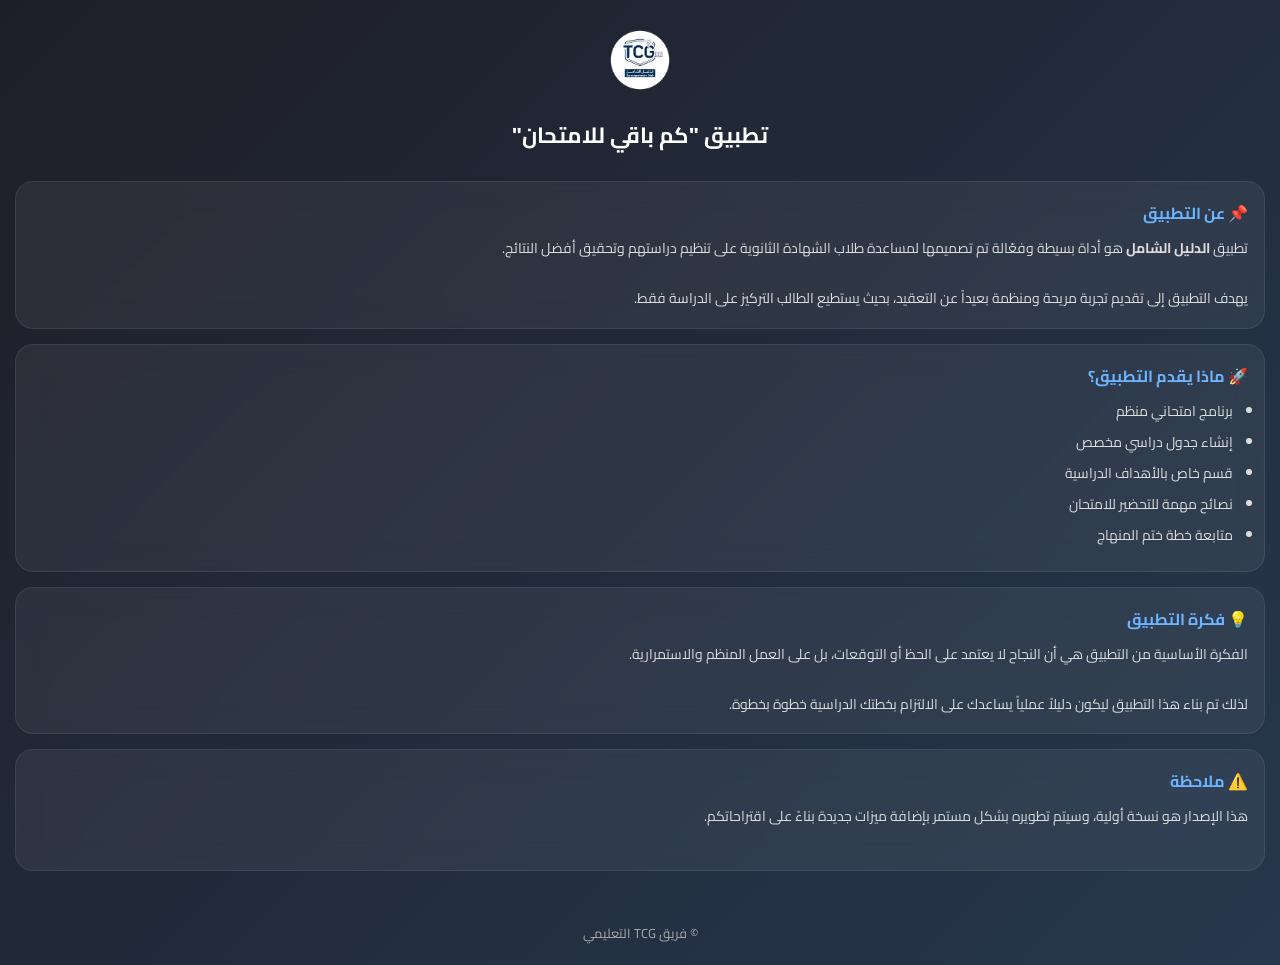
<file: about.html>
<!DOCTYPE html>
<html lang="ar" dir="rtl">
<head>
<meta charset="UTF-8">
<meta name="viewport" content="width=device-width, initial-scale=1.0">
<title>حول التطبيق</title>
<link href="https://fonts.googleapis.com/css2?family=Cairo:wght@300;500;700;900&display=swap" rel="stylesheet">

<style>

* {
    margin: 0;
    padding: 0;
    box-sizing: border-box;
    font-family: "Cairo", sans-serif;
}

/* الخلفية */
body {
    margin: 0;
    font-family: 'Segoe UI', sans-serif;
    background: linear-gradient(135deg, #1E1E28, #26384E);
    color: white;
}

/* الهيدر */
.header {
    text-align: center;
    padding: 25px 15px 10px;
}

.header img {
    width: 70px;
    margin-bottom: 10px;
}

.header h1 {
    margin: 0;
    font-size: 22px;
}

.header p {
    margin: 5px 0 0;
    color: #aaa;
    font-size: 14px;
}

/* الحاوية */
.container {
    padding: 15px;
}

/* الكارد */
.card {
    background: rgba(255,255,255,0.06);
    backdrop-filter: blur(14px);
    border-radius: 18px;
    padding: 16px;
    margin-bottom: 15px;

    border: 1px solid rgba(255,255,255,0.08);
    transition: 0.3s;
}

.card:hover {
    transform: translateY(-4px);
}

/* العناوين */
.title {
    color: #6db4ff;
    margin-bottom: 8px;
    font-weight: bold;
}

/* النص */
.text {
    color: #ddd;
    line-height: 1.8;
    font-size: 14px;
}

/* قائمة */
.list {
    padding-right: 15px;
}

.list li {
    margin-bottom: 6px;
}

/* الفوتر */
.footer {
    text-align: center;
    padding: 20px;
    color: #aaa;
    font-size: 13px;
}

/* دخول */
body {
    animation: fade 0.8s ease;
}

@keyframes fade {
    from {opacity:0; transform: translateY(20px);}
    to {opacity:1;}
}

</style>

</head>

<body>

<!-- HEADER -->
<div class="header">
    <img src="/assets/images/logo.png" alt="logo">
    <h1>تطبيق "كم باقي للامتحان"</h1>
    
</div>

<div class="container">

<!-- عن التطبيق -->
<div class="card">
<div class="title">📌 عن التطبيق</div>
<div class="text">
تطبيق <b> الدليل الشامل </b> هو أداة بسيطة وفعّالة تم تصميمها لمساعدة طلاب الشهادة الثانوية على تنظيم دراستهم وتحقيق أفضل النتائج.
<br><br>
يهدف التطبيق إلى تقديم تجربة مريحة ومنظمة بعيداً عن التعقيد، بحيث يستطيع الطالب التركيز على الدراسة فقط.
</div>
</div>

<!-- ماذا يقدم -->
<div class="card">
<div class="title">🚀 ماذا يقدم التطبيق؟</div>
<ul class="text list">
<li>برنامج امتحاني منظم</li>
<li>إنشاء جدول دراسي مخصص</li>
<li>قسم خاص بالأهداف الدراسية</li>
<li>نصائح مهمة للتحضير للامتحان</li>
<li>متابعة خطة ختم المنهاج</li>
</ul>
</div>

<!-- فلسفة التطبيق -->
<div class="card">
<div class="title">💡 فكرة التطبيق</div>
<div class="text">
الفكرة الأساسية من التطبيق هي أن النجاح لا يعتمد على الحظ أو التوقعات، بل على العمل المنظم والاستمرارية.
<br><br>
لذلك تم بناء هذا التطبيق ليكون دليلاً عملياً يساعدك على الالتزام بخطتك الدراسية خطوة بخطوة.
</div>
</div>

<!-- ملاحظة -->
<div class="card">
<div class="title">⚠️ ملاحظة</div>
<div class="text">
هذا الإصدار هو نسخة أولية، وسيتم تطويره بشكل مستمر بإضافة ميزات جديدة بناءً على اقتراحاتكم.
<br><br>

</div>
</div>

</div>

<div class="footer">
© فريق TCG التعليمي
</div>

</body>
</html>
</file>
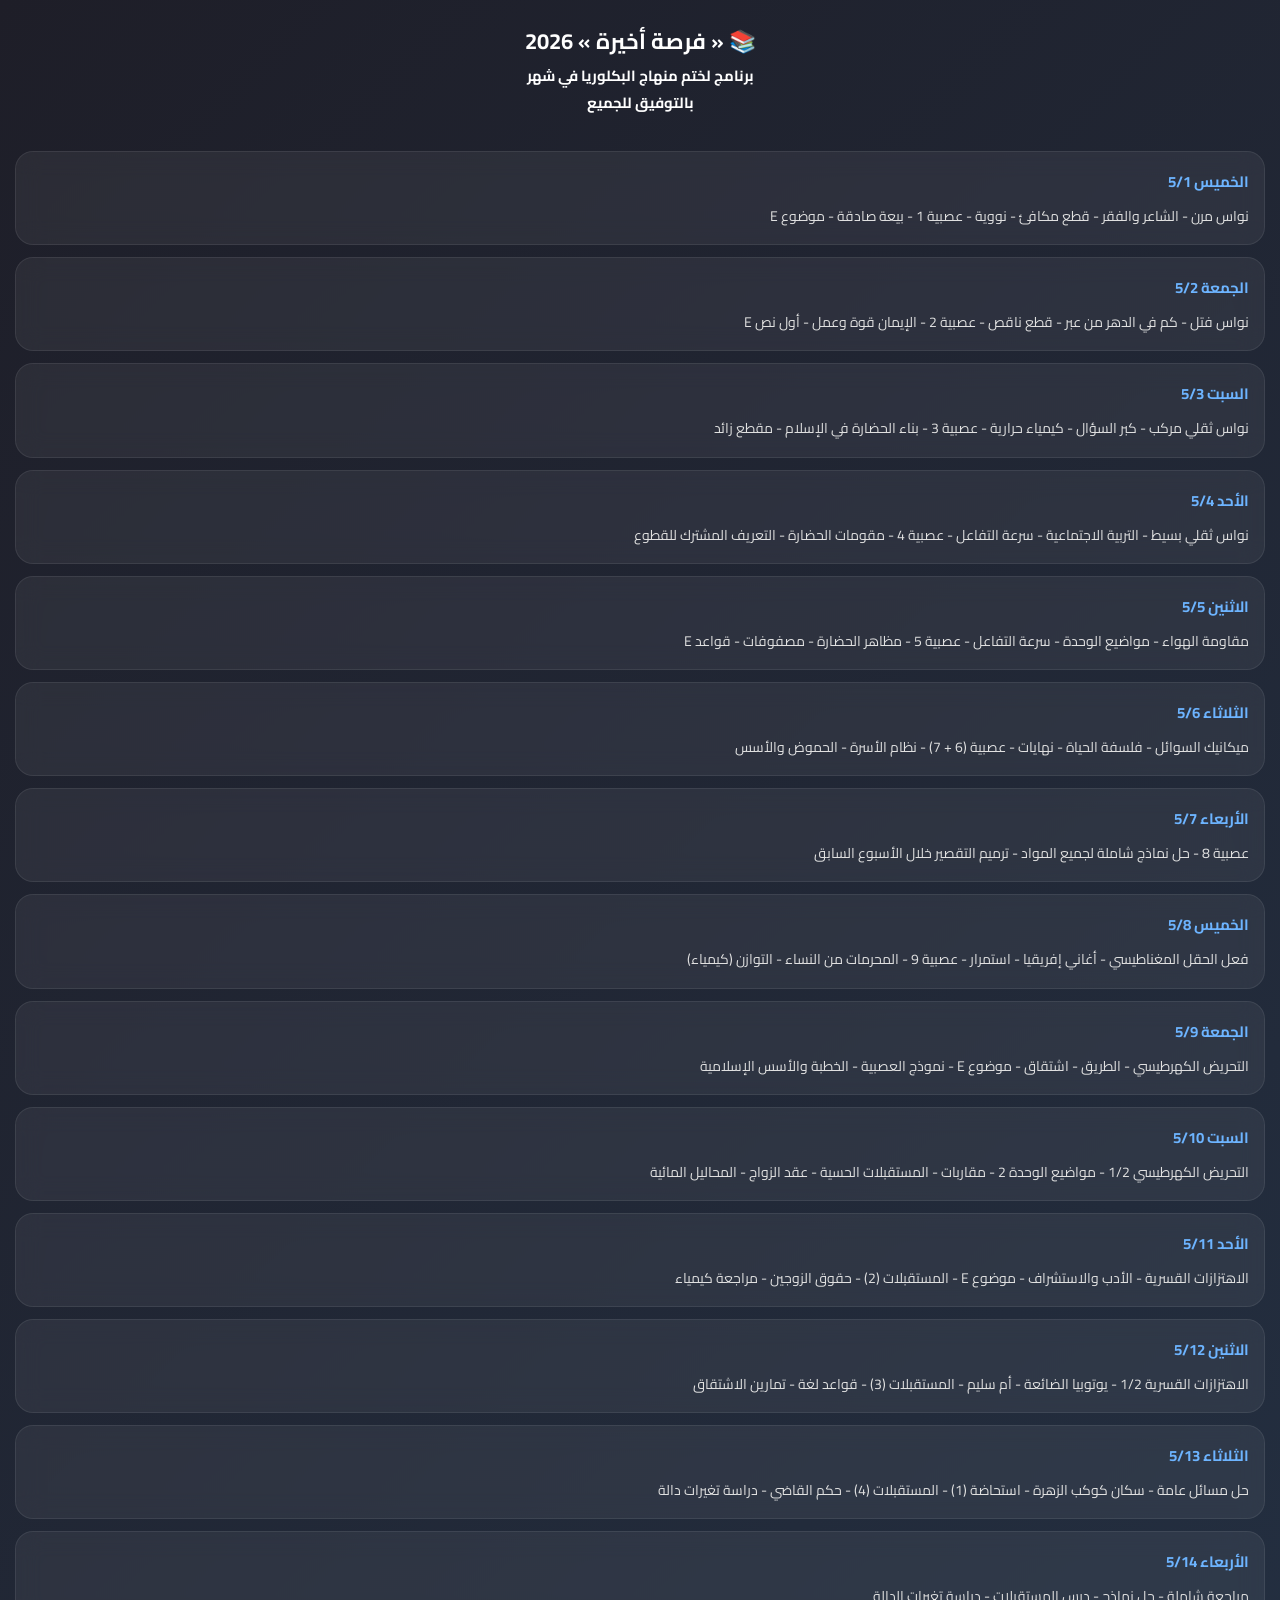
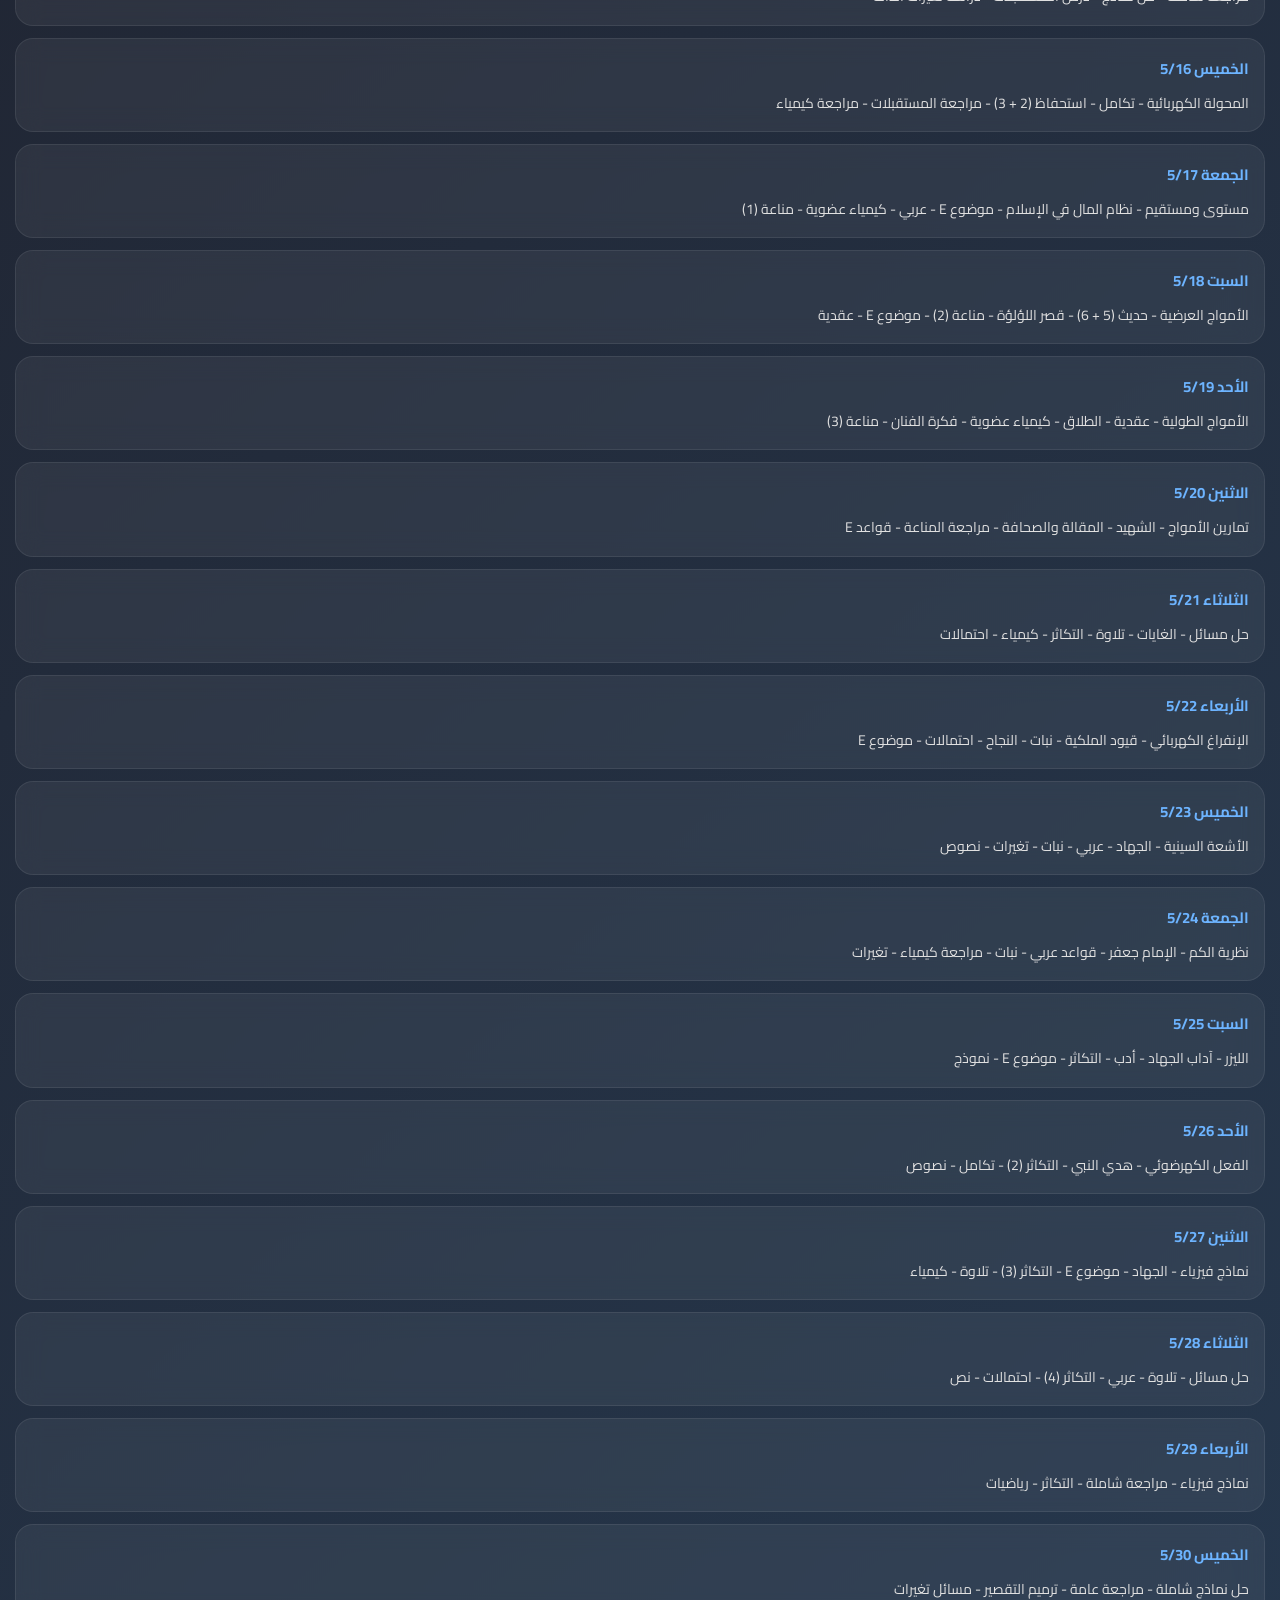
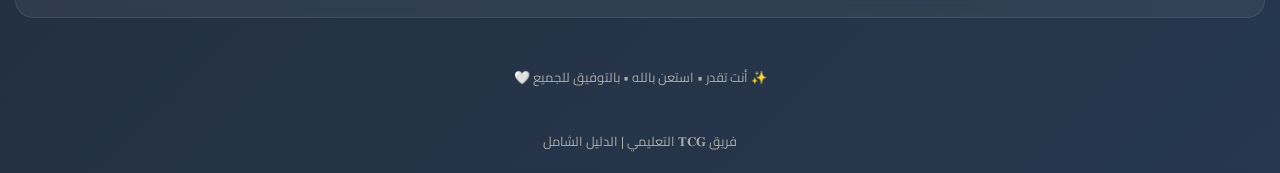
<file: completion.html>
<!DOCTYPE html>
<html lang="ar" dir="rtl">
<head>
<meta charset="UTF-8">
<meta name="viewport" content="width=device-width, initial-scale=1.0">
<title>خطة ختم المنهاج</title>
<link href="https://fonts.googleapis.com/css2?family=Cairo:wght@300;500;700;900&display=swap" rel="stylesheet">

<style>

* {
    margin: 0;
    padding: 0;
    box-sizing: border-box;
    font-family: "Cairo", sans-serif;
}

/* الخلفية */
body {
    margin: 0;
    font-family: 'Segoe UI', sans-serif;
    background: linear-gradient(135deg, #1E1E28, #26384E);
    color: white;
}

/* العنوان */
.header {
    text-align: center;
    padding: 20px;
    font-size: 22px;
    font-weight: bold;
}

/* الحاوية */
.container {
    padding: 15px;
}

/* الكارد */
.card {
    background: rgba(255,255,255,0.06);
    backdrop-filter: blur(12px);
    border-radius: 18px;
    padding: 15px;
    margin-bottom: 12px;
    border: 1px solid rgba(255,255,255,0.08);
    transition: 0.3s;
}

.card:hover {
    transform: translateY(-4px);
}

/* التاريخ */
.date {
    color: #6db4ff;
    font-weight: bold;
    margin-bottom: 8px;
    font-size: 15px;
}

/* المحتوى */
.content {
    color: #e0e0e0;
    line-height: 1.8;
    font-size: 14px;
}

/* الفوتر */
.footer {
    text-align: center;
    padding: 20px;
    color: #aaa;
    font-size: 13px;
}

</style>

</head>

<body>

<div class="header">
📚 « فرصة أخيرة » 2026
<h6>برنامج لختم منهاج البكلوريا في شهر</h6>
<h6>بالتوفيق للجميع</h6>
</div>

<div class="container">

<div class="card">
<div class="date">الخميس 5/1</div>
<div class="content">نواس مرن - الشاعر والفقر - قطع مكافئ - نووية - عصبية 1 - بيعة صادقة - موضوع E</div>
</div>

<div class="card">
<div class="date">الجمعة 5/2</div>
<div class="content">نواس فتل - كم في الدهر من عبر - قطع ناقص - عصبية 2 - الإيمان قوة وعمل - أول نص E</div>
</div>

<div class="card">
<div class="date">السبت 5/3</div>
<div class="content">نواس ثقلي مركب - كبر السؤال - كيمياء حرارية - عصبية 3 - بناء الحضارة في الإسلام - مقطع زائد</div>
</div>

<div class="card">
<div class="date">الأحد 5/4</div>
<div class="content">نواس ثقلي بسيط - التربية الاجتماعية - سرعة التفاعل - عصبية 4 - مقومات الحضارة - التعريف المشترك للقطوع</div>
</div>

<div class="card">
<div class="date">الاثنين 5/5</div>
<div class="content">مقاومة الهواء - مواضيع الوحدة - سرعة التفاعل - عصبية 5 - مظاهر الحضارة - مصفوفات - قواعد E</div>
</div>

<div class="card">
<div class="date">الثلاثاء 5/6</div>
<div class="content">ميكانيك السوائل - فلسفة الحياة - نهايات - عصبية (6 + 7) - نظام الأسرة - الحموض والأسس</div>
</div>

<div class="card">
<div class="date">الأربعاء 5/7</div>
<div class="content">عصبية 8 - حل نماذج شاملة لجميع المواد - ترميم التقصير خلال الأسبوع السابق</div>
</div>

<div class="card">
<div class="date">الخميس 5/8</div>
<div class="content">فعل الحقل المغناطيسي - أغاني إفريقيا - استمرار - عصبية 9 - المحرمات من النساء - التوازن (كيمياء)</div>
</div>

<div class="card">
<div class="date">الجمعة 5/9</div>
<div class="content">التحريض الكهرطيسي - الطريق - اشتقاق - موضوع E - نموذج العصبية - الخطبة والأسس الإسلامية</div>
</div>

<div class="card">
<div class="date">السبت 5/10</div>
<div class="content">التحريض الكهرطيسي 1/2 - مواضيع الوحدة 2 - مقاربات - المستقبلات الحسية - عقد الزواج - المحاليل المائية</div>
</div>

<div class="card">
<div class="date">الأحد 5/11</div>
<div class="content">الاهتزازات القسرية - الأدب والاستشراف - موضوع E - المستقبلات (2) - حقوق الزوجين - مراجعة كيمياء</div>
</div>

<div class="card">
<div class="date">الاثنين 5/12</div>
<div class="content">الاهتزازات القسرية 1/2 - يوتوبيا الضائعة - أم سليم - المستقبلات (3) - قواعد لغة - تمارين الاشتقاق</div>
</div>

<div class="card">
<div class="date">الثلاثاء 5/13</div>
<div class="content">حل مسائل عامة - سكان كوكب الزهرة - استحاضة (1) - المستقبلات (4) - حكم القاضي - دراسة تغيرات دالة</div>
</div>

<div class="card">
<div class="date">الأربعاء 5/14</div>
<div class="content">مراجعة شاملة - حل نماذج - درس المستقبلات - دراسة تغيرات الدالة</div>
</div>

<div class="card">
<div class="date">الخميس 5/16</div>
<div class="content">المحولة الكهربائية - تكامل - استحفاظ (2 + 3) - مراجعة المستقبلات - مراجعة كيمياء</div>
</div>

<div class="card">
<div class="date">الجمعة 5/17</div>
<div class="content">مستوى ومستقيم - نظام المال في الإسلام - موضوع E - عربي - كيمياء عضوية - مناعة (1)</div>
</div>

<div class="card">
<div class="date">السبت 5/18</div>
<div class="content">الأمواج العرضية - حديث (5 + 6) - قصر اللؤلؤة - مناعة (2) - موضوع E - عقدية</div>
</div>

<div class="card">
<div class="date">الأحد 5/19</div>
<div class="content">الأمواج الطولية - عقدية - الطلاق - كيمياء عضوية - فكرة الفنان - مناعة (3)</div>
</div>

<div class="card">
<div class="date">الاثنين 5/20</div>
<div class="content">تمارين الأمواج - الشهيد - المقالة والصحافة - مراجعة المناعة - قواعد E</div>
</div>

<div class="card">
<div class="date">الثلاثاء 5/21</div>
<div class="content">حل مسائل - الغايات - تلاوة - التكاثر - كيمياء - احتمالات</div>
</div>

<div class="card">
<div class="date">الأربعاء 5/22</div>
<div class="content">الإنفراغ الكهربائي - قيود الملكية - نبات - النجاح - احتمالات - موضوع E</div>
</div>

<div class="card">
<div class="date">الخميس 5/23</div>
<div class="content">الأشعة السينية - الجهاد - عربي - نبات - تغيرات - نصوص</div>
</div>

<div class="card">
<div class="date">الجمعة 5/24</div>
<div class="content">نظرية الكم - الإمام جعفر - قواعد عربي - نبات - مراجعة كيمياء - تغيرات</div>
</div>

<div class="card">
<div class="date">السبت 5/25</div>
<div class="content">الليزر - آداب الجهاد - أدب - التكاثر - موضوع E - نموذج</div>
</div>

<div class="card">
<div class="date">الأحد 5/26</div>
<div class="content">الفعل الكهرضوئي - هدي النبي - التكاثر (2) - تكامل - نصوص</div>
</div>

<div class="card">
<div class="date">الاثنين 5/27</div>
<div class="content">نماذج فيزياء - الجهاد - موضوع E - التكاثر (3) - تلاوة - كيمياء</div>
</div>

<div class="card">
<div class="date">الثلاثاء 5/28</div>
<div class="content">حل مسائل - تلاوة - عربي - التكاثر (4) - احتمالات - نص</div>
</div>

<div class="card">
<div class="date">الأربعاء 5/29</div>
<div class="content">نماذج فيزياء - مراجعة شاملة - التكاثر - رياضيات</div>
</div>

<div class="card">
<div class="date">الخميس 5/30</div>
<div class="content">حل نماذج شاملة - مراجعة عامة - ترميم التقصير - مسائل تغيرات</div>
</div>

</div>

<div class="footer">
✨ أنت تقدر • استعن بالله • بالتوفيق للجميع 🤍
</div>
<div class="footer">
فريق 𝐓𝐂𝐆 التعليمي | الدليل الشامل
</div>

</body>
</html>
</file>
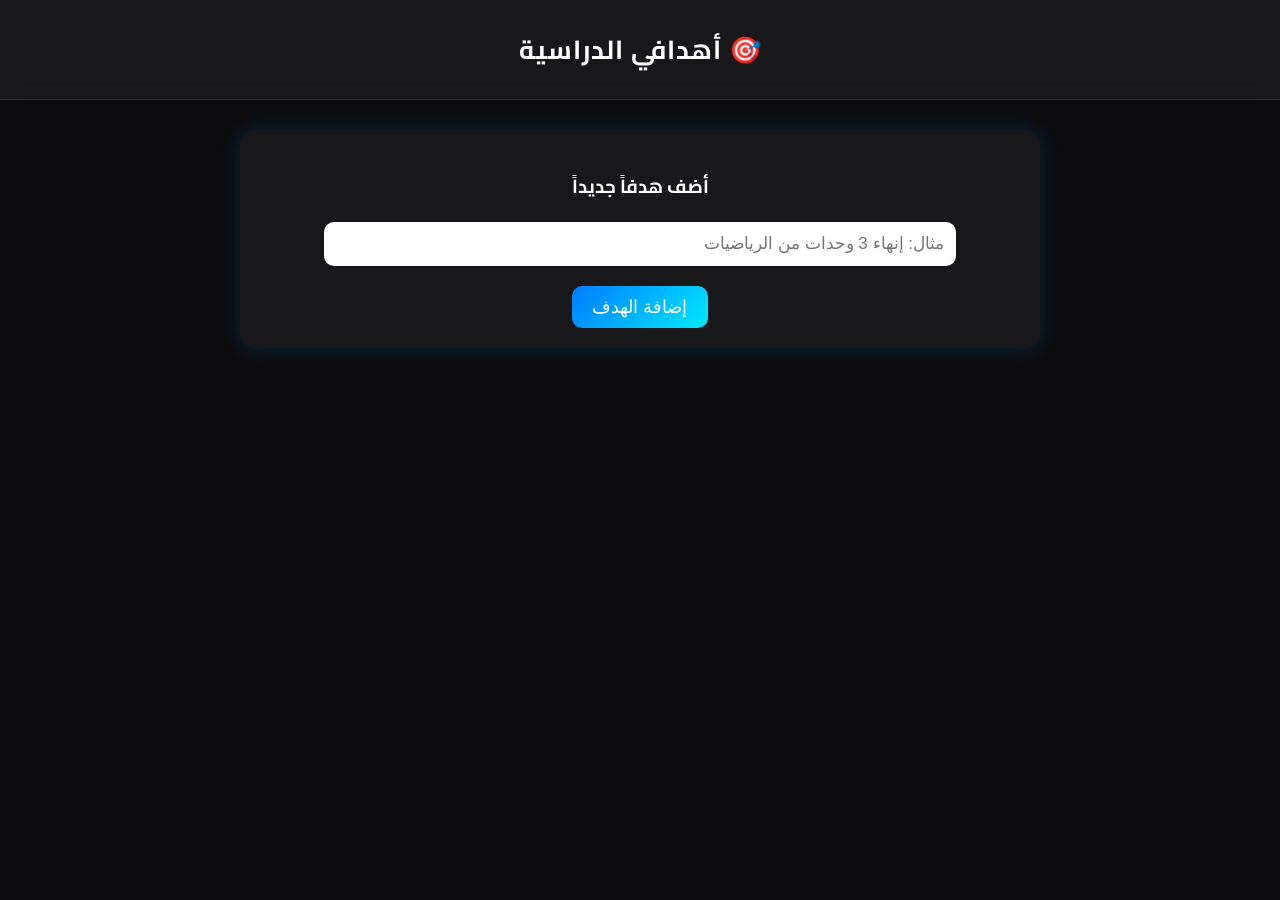
<file: goals.html>
<!DOCTYPE html>
<html lang="ar" dir="rtl">
<head>
<meta charset="UTF-8">
<title>أهدافي الدراسية</title>
   <link href="https://fonts.googleapis.com/css2?family=Cairo:wght@300;500;700;900&display=swap" rel="stylesheet">

<style>
    body {
        margin: 0;
        padding: 0;
        font-family: "Cairo", sans-serif;
        background: #0c0c0f;
        color: #fff;
    }

    header {
        text-align: center;
        padding: 25px 0;
        background: rgba(255,255,255,0.05);
        backdrop-filter: blur(10px);
        font-size: 26px;
        font-weight: bold;
        letter-spacing: 1px;
        border-bottom: 1px solid rgba(255,255,255,0.1);
    }

    .container {
        width: 90%;
        max-width: 800px;
        margin: 30px auto;
    }

    .add-goal-box {
        background: rgba(255,255,255,0.05);
        padding: 20px;
        border-radius: 15px;
        box-shadow: 0 0 20px rgba(0,150,255,0.2);
        margin-bottom: 25px;
        text-align: center;
    }

    .add-goal-box input {
        width: 80%;
        padding: 12px;
        border-radius: 10px;
        border: none;
        font-size: 17px;
        margin-bottom: 10px;
    }

    .btn {
        background: linear-gradient(135deg,#007bff,#00eaff);
        border: none;
        padding: 10px 20px;
        font-size: 18px;
        color: #fff;
        border-radius: 10px;
        cursor: pointer;
        transition: 0.3s;
        margin-top: 10px;
    }
    .btn:hover {
        transform: scale(1.05);
        box-shadow: 0 0 15px #00eaff;
    }

    .goal-card {
        background: rgba(255,255,255,0.06);
        border-radius: 15px;
        padding: 20px;
        margin-bottom: 20px;
        position: relative;
        overflow: hidden;
        border: 1px solid rgba(255,255,255,0.1);
    }

    .goal-title {
        font-size: 20px;
        margin-bottom: 10px;
    }

    .progress-container {
        background: rgba(255,255,255,0.15);
        height: 12px;
        border-radius: 10px;
        overflow: hidden;
        margin-bottom: 12px;
    }

    .progress-bar {
        height: 100%;
        width: 0%;
        background: linear-gradient(135deg,#00eaff,#007bff);
        transition: width 0.6s ease;
    }

    .percent {
        font-size: 16px;
        margin-bottom: 8px;
    }

    .update-input {
        width: 80px;
        padding: 5px;
        border-radius: 8px;
        border: none;
        text-align: center;
        margin-left: 5px;
    }

    .delete-btn {
        background: #dd3333;
        padding: 5px 10px;
        border-radius: 8px;
        border: none;
        color: #fff;
        cursor: pointer;
        margin-top: 8px;
        transition: 0.3s;
    }
    .delete-btn:hover {
        background: #ff0000;
        transform: scale(1.05);
    }
</style>

</head>
<body>

<header>🎯 أهدافي الدراسية</header>

<div class="container">

    <div class="add-goal-box">
        <h3>أضف هدفاً جديداً</h3>
        <input type="text" id="goalInput" placeholder="مثال: إنهاء 3 وحدات من الرياضيات">
        <br>
        <button class="btn" onclick="addGoal()">إضافة الهدف</button>
    </div>

    <div id="goalsList"></div>

</div>


<script>
// ---- تحميل من التخزين ----
let goals = JSON.parse(localStorage.getItem("goals") || "[]");
renderGoals();

// ---- إضافة هدف ----
function addGoal() {
    let text = document.getElementById("goalInput").value.trim();
    if(text === "") return;

    goals.push({ title: text, progress: 0 });
    localStorage.setItem("goals", JSON.stringify(goals));

    document.getElementById("goalInput").value = "";
    renderGoals();
}

// ---- عرض الأهداف ----
function renderGoals() {
    let list = document.getElementById("goalsList");
    list.innerHTML = "";

    goals.forEach((goal, index) => {

        list.innerHTML += `
            <div class="goal-card">
                <div class="goal-title">${goal.title}</div>
                <div class="percent">نسبة الإنجاز: ${goal.progress}%</div>

                <div class="progress-container">
                    <div class="progress-bar" style="width:${goal.progress}%"></div>
                </div>

                <input class="update-input" type="number" min="0" max="100"
                       onchange="updateProgress(${index}, this.value)" placeholder="%">

                <button class="delete-btn" onclick="deleteGoal(${index})">حذف</button>
            </div>
        `;
    });
}

// ---- تحديث تقدّم ----
function updateProgress(i, value) {
    if(value < 0 || value > 100) return;
    goals[i].progress = Number(value);
    localStorage.setItem("goals", JSON.stringify(goals));
    renderGoals();
}

// ---- حذف هدف ----
function deleteGoal(i) {
    goals.splice(i,1);
    localStorage.setItem("goals", JSON.stringify(goals));
    renderGoals();
}

</script>

    <!-- زر العودة -->


</body>
</html>
</file>
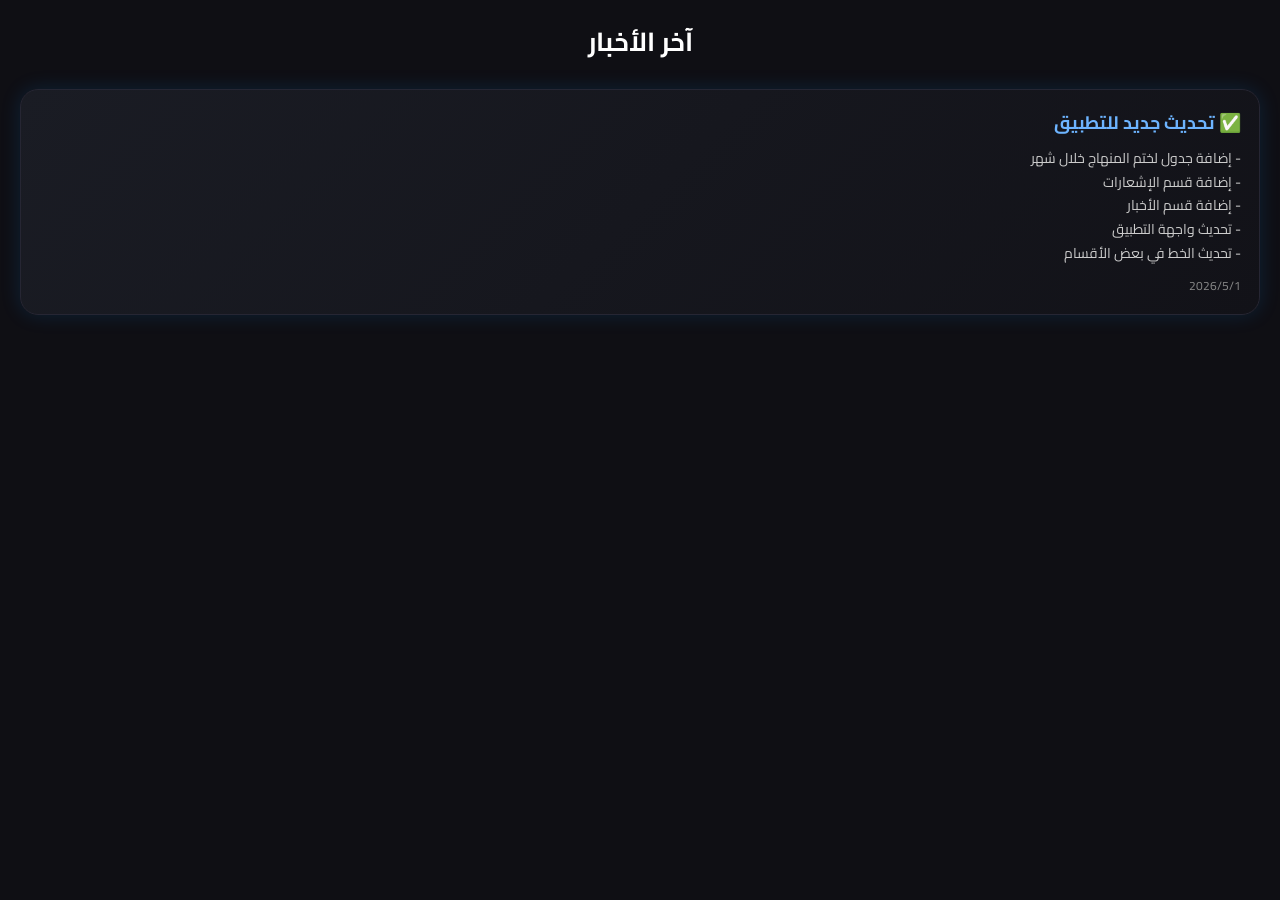
<file: news.html>
<!DOCTYPE html>
<html lang="ar" dir="rtl">
       <link href="https://fonts.googleapis.com/css2?family=Cairo:wght@300;500;700;900&display=swap" rel="stylesheet">
<head>
<meta charset="UTF-8">
<meta name="viewport" content="width=device-width, initial-scale=1.0">
<title>الأخبار</title>
<link rel="stylesheet" href="/css/style.css">
</head>

<body class="news-page">

<h2 class="news-title">آخر الأخبار</h2>

<div class="news-container">

    <div class="news-card">
        <h3>✅ تحديث جديد للتطبيق</h3>
        <p>- إضافة جدول لختم المنهاج خلال شهر</p>
        <p>- إضافة قسم الإشعارات</p>
        <p>- إضافة قسم الأخبار </p>
        <p>- تحديث واجهة التطبيق</p>
        <p>- تحديث الخط في بعض الأقسام</p>
        <span>2026/5/1</span>
    </div>


</div>


</body>
</html>
</file>
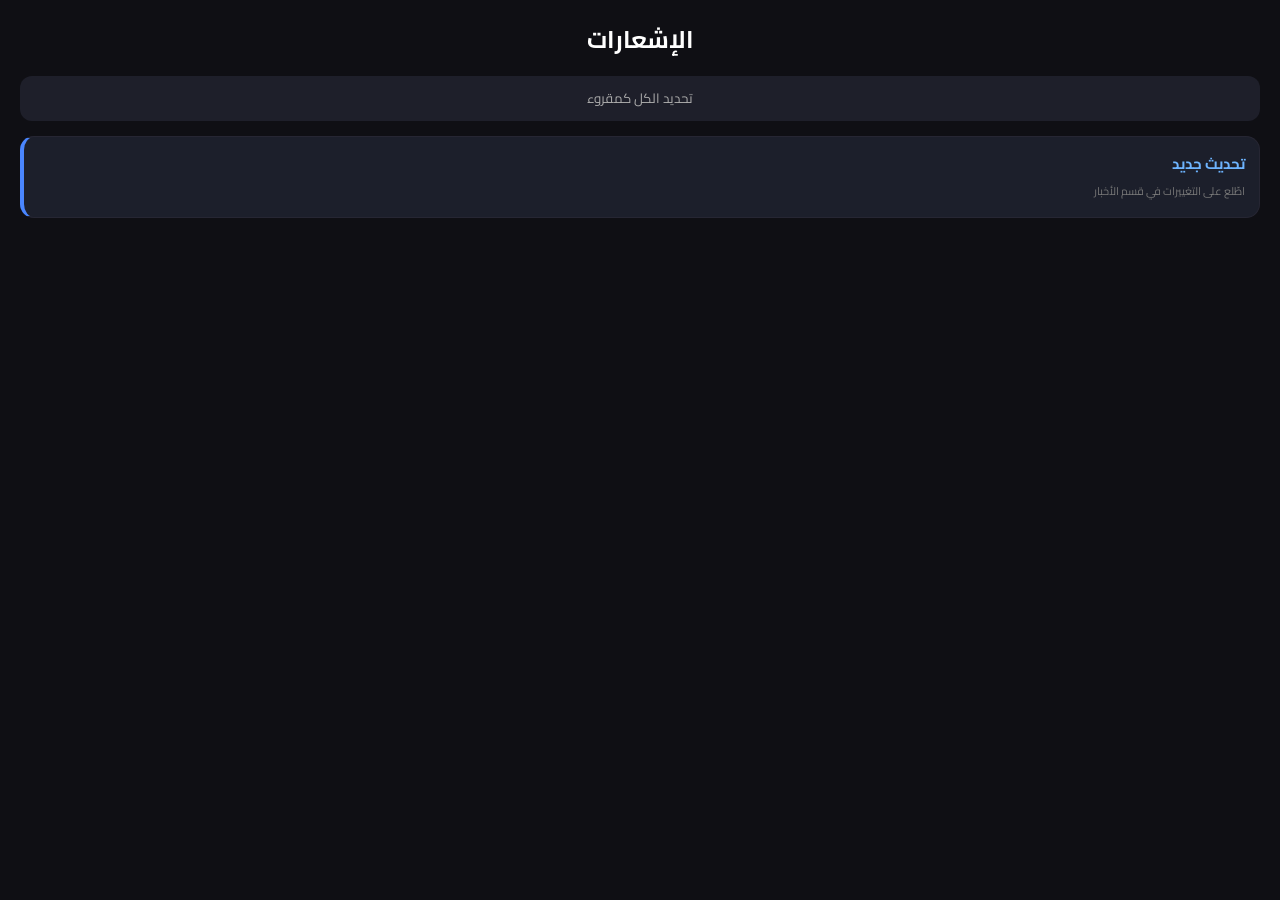
<file: notifications.html>
<!DOCTYPE html>
<html lang="ar" dir="rtl">
       <link href="https://fonts.googleapis.com/css2?family=Cairo:wght@300;500;700;900&display=swap" rel="stylesheet">
<head>
<meta charset="UTF-8">
<meta name="viewport" content="width=device-width, initial-scale=1.0">
<title>الإشعارات</title>
<link rel="stylesheet" href="/css/style.css">
</head>

<body class="notif-page">

<h2 class="notif-title">الإشعارات</h2>

<button class="mark-read" onclick="markAllRead()">تحديد الكل كمقروء</button>

<div id="notif-list" class="notif-list"></div>

<p id="empty" class="empty-text">لا يوجد إشعارات حالياً</p>

<script src="notifications.js"></script>
<script>
    localStorage.setItem("notifCount", 0);
</script>

</body>
</html>
</file>
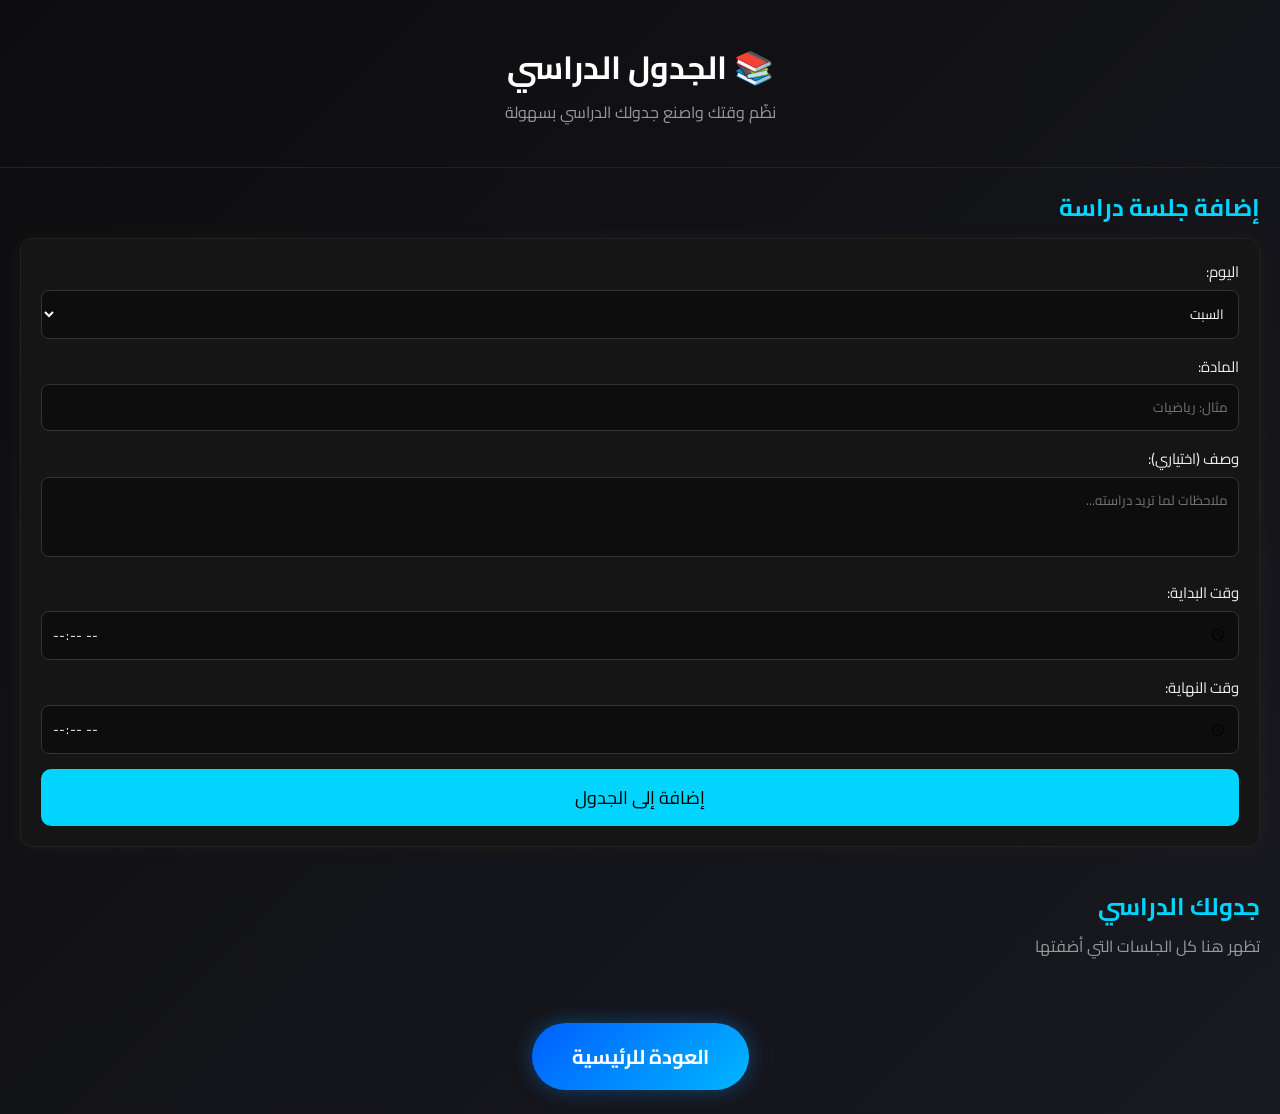
<file: study-plan.html>
<!DOCTYPE html>
<html lang="ar" dir="rtl">
<head>
    <meta charset="UTF-8">
    <meta name="viewport" content="width=device-width, initial-scale=1.0">
    <title>الجدول الدراسي | TCG</title>
    <link rel="stylesheet" href="css/style.css">
       <link href="https://fonts.googleapis.com/css2?family=Cairo:wght@300;500;700;900&display=swap" rel="stylesheet">
</head>

<body>

    <!-- العنوان الرئيسي -->
    <header class="header">
        <h1>📚 الجدول الدراسي</h1>
        <p class="subtitle">نظّم وقتك واصنع جدولك الدراسي بسهولة</p>
    </header>

    <!-- قسم إدخال البيانات -->
    <section class="form-section">

        <h2>إضافة جلسة دراسة</h2>

        <div class="form-box">

            <!-- اختيار المادة -->
           <label>اليوم:</label>
<select id="day">
    <option value="السبت">السبت</option>
    <option value="الأحد">الأحد</option>
    <option value="الاثنين">الاثنين</option>
    <option value="الثلاثاء">الثلاثاء</option>
    <option value="الأربعاء">الأربعاء</option>
    <option value="الخميس">الخميس</option>
</select>

<label>المادة:</label>
<input type="text" id="subject" placeholder="مثال: رياضيات">

<label>وصف (اختياري):</label>
<textarea id="desc" placeholder="ملاحظات لما تريد دراسته..."></textarea>

<label>وقت البداية:</label>
<input type="time" id="startTime">

<label>وقت النهاية:</label>
<input type="time" id="endTime">

<button class="main-btn" onclick="addPlan()">إضافة إلى الجدول</button>
    </section>

    <!-- قسم الجدول -->
    <section class="table-section">

        <h2>جدولك الدراسي</h2>
        <p class="subtitle">تظهر هنا كل الجلسات التي أضفتها</p>

        <div id="planList" class="plan-list">
            <!-- البطاقات ستظهر هنا عبر JavaScript -->
        </div>

    </section>

    <script src="study-plan.js"></script>
    
    <!-- زر العودة -->
    <div class="back-btn-container">
        <a href="index.html" class="back-btn">العودة للرئيسية</a>
    </div>


</body>
</html>
</file>
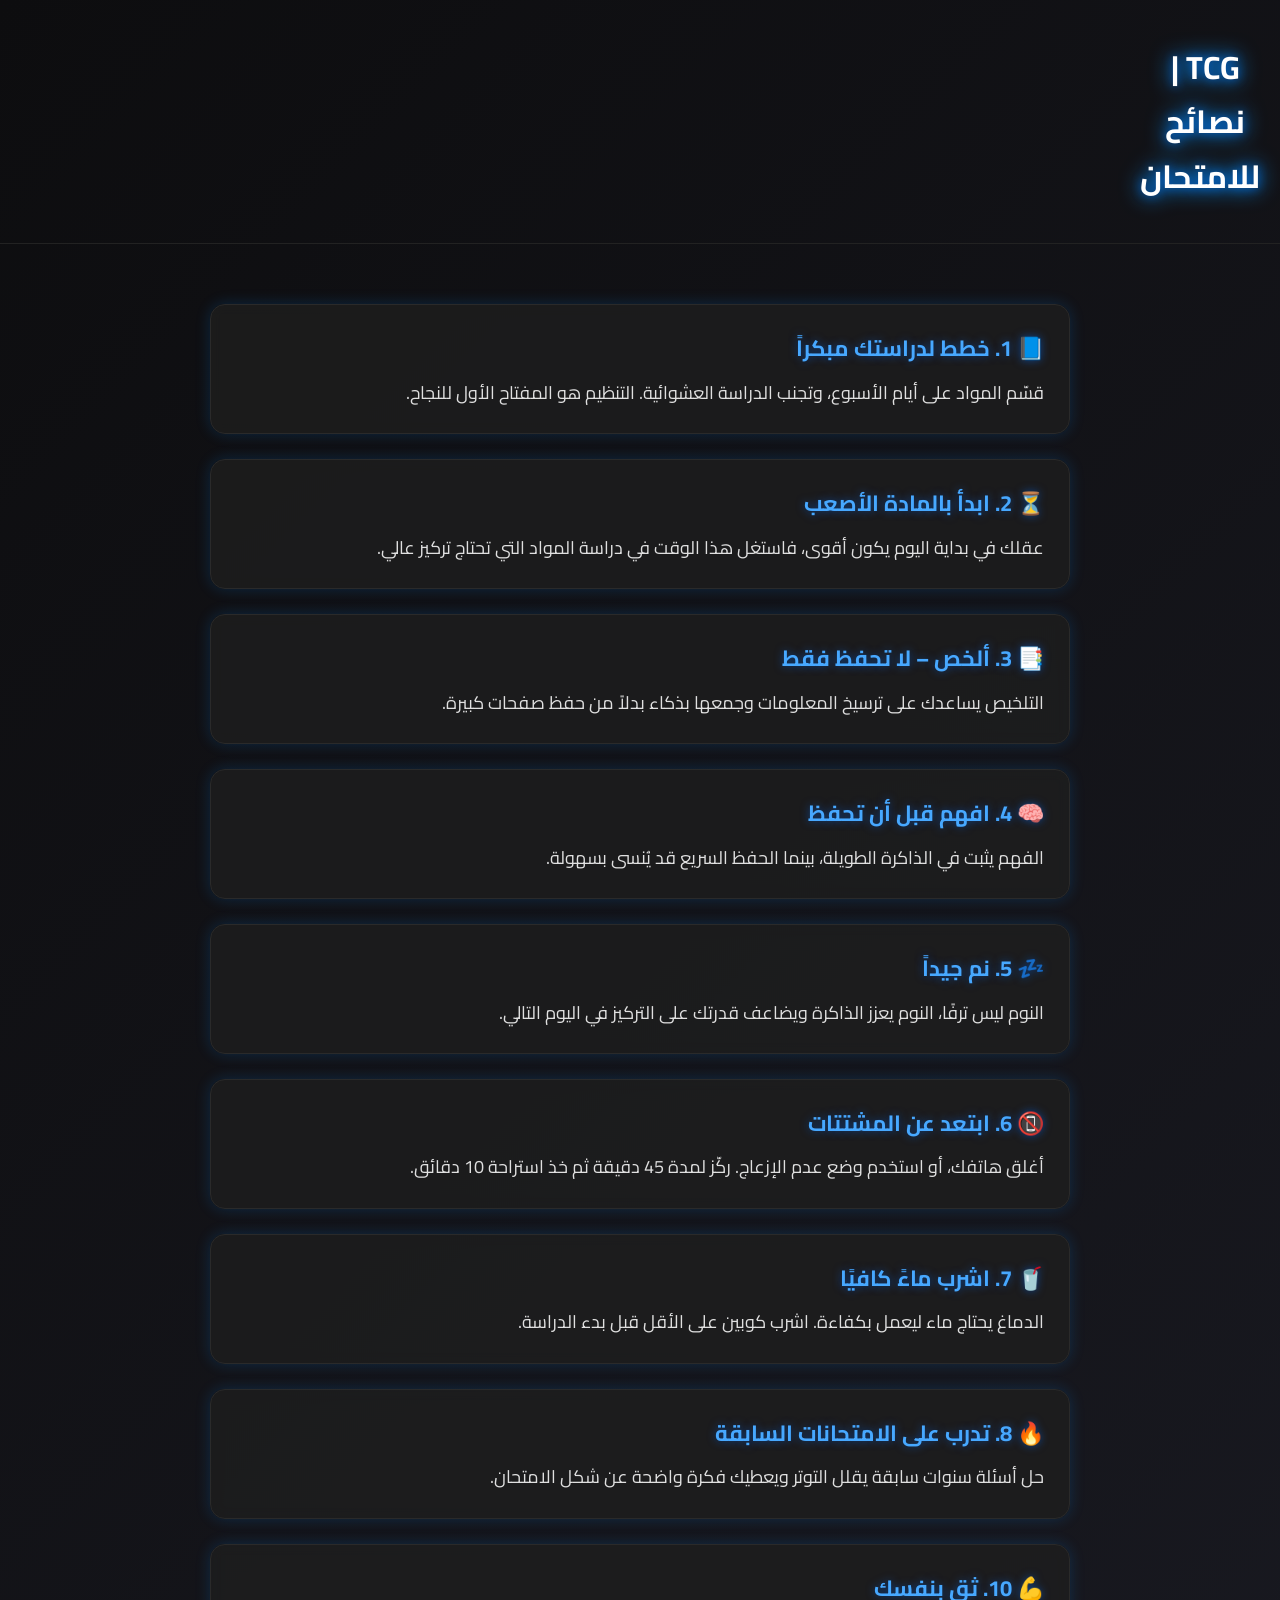
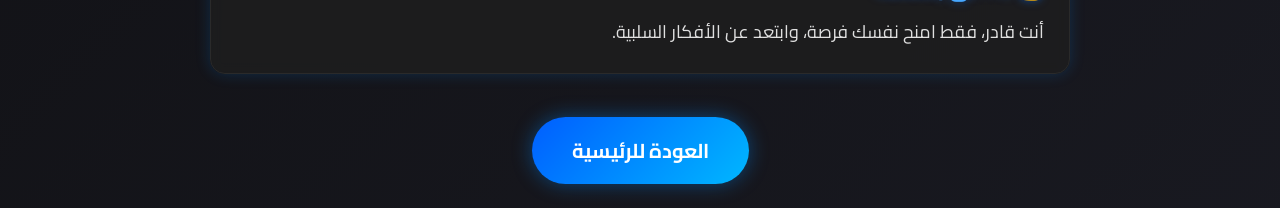
<file: tips.html>
<!DOCTYPE html>
<html lang="ar" dir="rtl">
<head>
    <meta charset="UTF-8">
    <meta name="viewport" content="width=device-width, initial-scale=1.0">
    <title>نصائح للامتحان | TCG</title>
    <link rel="stylesheet" href="css/style.css">
       <link href="https://fonts.googleapis.com/css2?family=Cairo:wght@300;500;700;900&display=swap" rel="stylesheet">
</head>

<body>

    <!-- الشريط العلوي -->
    <header class="header">
        <h1 class="logo">TCG | نصائح للامتحان</h1>
    </header>

    <!-- الحاوية الرئيسية -->
    <div class="tips-container">

        <div class="tip-card">
            <h2>📘 1. خطط لدراستك مبكراً</h2>
            <p>
                قسّم المواد على أيام الأسبوع، وتجنب الدراسة العشوائية. التنظيم هو المفتاح الأول للنجاح.
            </p>
        </div>

        <div class="tip-card">
            <h2>⏳ 2. ابدأ بالمادة الأصعب</h2>
            <p>
                عقلك في بداية اليوم يكون أقوى، فاستغل هذا الوقت في دراسة المواد التي تحتاج تركيز عالي.
            </p>
        </div>

        <div class="tip-card">
            <h2>📑 3. ألخص – لا تحفظ فقط</h2>
            <p>
                التلخيص يساعدك على ترسيخ المعلومات وجمعها بذكاء بدلاً من حفظ صفحات كبيرة.
            </p>
        </div>

        <div class="tip-card">
            <h2>🧠 4. افهم قبل أن تحفظ</h2>
            <p>
                الفهم يثبت في الذاكرة الطويلة، بينما الحفظ السريع قد يُنسى بسهولة.
            </p>
        </div>

        <div class="tip-card">
            <h2>💤 5. نم جيداً</h2>
            <p>
                النوم ليس ترفًا، النوم يعزز الذاكرة ويضاعف قدرتك على التركيز في اليوم التالي.
            </p>
        </div>

        <div class="tip-card">
            <h2>📵 6. ابتعد عن المشتتات</h2>
            <p>
                أغلق هاتفك، أو استخدم وضع عدم الإزعاج. ركّز لمدة 45 دقيقة ثم خذ استراحة 10 دقائق.
            </p>
        </div>

        <div class="tip-card">
            <h2>🥤 7. اشرب ماءً كافيًا</h2>
            <p>
                الدماغ يحتاج ماء ليعمل بكفاءة. اشرب كوبين على الأقل قبل بدء الدراسة.
            </p>
        </div>

        <div class="tip-card">
            <h2>🔥 8. تدرب على الامتحانات السابقة</h2>
            <p>
                حل أسئلة سنوات سابقة يقلل التوتر ويعطيك فكرة واضحة عن شكل الامتحان.
            </p>
        </div>


        <div class="tip-card">
            <h2>💪 10. ثق بنفسك</h2>
            <p>
                أنت قادر، فقط امنح نفسك فرصة، وابتعد عن الأفكار السلبية.
            </p>
        </div>

    </div>

    <!-- زر العودة -->
    <div class="back-btn-container">
        <a href="index.html" class="back-btn">العودة للرئيسية</a>
    </div>

</body>
</html>
</file>
<file: css/style.css>
/*------index--------*/
/* خط عام */
* {
    margin: 0;
    padding: 0;
    box-sizing: border-box;
    font-family: "Cairo", sans-serif;
}

/* خلفية متدرجة فخمة متحركة */
body {
    background: linear-gradient(135deg, #0d0d0f, #1e1f29, #0f0f14);
    background-size: 300% 300%;
    animation: bgMove 12s infinite alternate ease-in-out;
    color: #fff;
    min-height: 100vh;
    overflow-x: hidden;
}

@keyframes bgMove {
    0% { background-position: 0% 50%; }
    100% { background-position: 100% 50%; }
}

/* طبقة ضبابية خفيفة */
.background {
    position: fixed;
    inset: 0;
    backdrop-filter: blur(6px);
    z-index: -1;
}

/* ------------------------------- */
/* الرأس */
.header {
    text-align: center;
    padding: 40px 20px;
}

.logo {
    width: 110px;
    filter: drop-shadow(0 0 10px #0099ff);
}

.title {
    font-size: 35px;
    font-weight: 900;
    margin-top: 10px;
    letter-spacing: 1px;
}

.subtitle {
    opacity: 0.8;
    margin-top: 5px;
    font-size: 18px;
}

/* ------------------------------- */
/* كارد العدّاد */
.card {
    width: 92%;
    max-width: 470px;
    margin: 30px auto;
    padding: 25px;
    background: 0 0 20px rgba(0,140,255,0.15);
    border-radius: 18px;
    backdrop-filter: blur(15px);
    box-shadow: 0 0 25px rgba(0, 255, 255, 0.08);
    border: 1px solid rgba(255, 255, 255, 0.08);
    text-align: center;
    animation: fadeUp 1s ease;
}

@keyframes fadeUp {
    from { transform: translateY(30px); opacity: 0; }
    to { transform: translateY(0); opacity: 1; }
}

.count-title {
    font-size: 28px;
    margin-bottom: 20px;
    font-weight: 700;
}

/* العد التنازلي */
.countdown {
    display: flex;
    justify-content: space-between;
    gap: 10px;
}

.time-box {
    flex: 1;
    background: rgba(255, 255, 255, 0.08);
    padding: 18px 10px;
    border-radius: 15px;
    backdrop-filter: blur(10px);
    box-shadow: 0 0 20px rgba(0, 200, 255, 0.08);
    transition: 0.3s;
}

.time-box:hover {
    transform: translateY(-6px);
    box-shadow: 0 0 15px rgba(0, 200, 255, 0.3);
}

.time-box span {
    display: block;
    font-size: 32px;
    font-weight: 900;
}

.time-box p {
    opacity: 0.7;
    font-size: 14px;
    margin-top: 5px;
}

.exam-date {
    margin-top: 20px;
    opacity: 0.8;
}

/* ------------------------------- */
/* الأزرار */
.buttons {
    width: 90%;
    max-width: 480px;
    margin: 40px auto;
    display: flex;
    flex-direction: column;
    gap: 15px;
}

.btn {
    display: block;
    text-align: center;
    padding: 14px 0;
    border-radius: 14px;
    background: linear-gradient(135deg, #0066ff, #00d4ff);
    text-decoration: none;
    color: #fff;
    font-size: 19px;
    font-weight: 700;
    box-shadow: 0 0 15px rgba(0, 150, 255, 0.4);
    transition: 0.3s;
}

.btn:hover {
    transform: translateY(-4px);
    box-shadow: 0 0 25px rgba(0, 255, 255, 0.6);
}

/* زر ثانوي */
.btn.secondary {
    background: linear-gradient(135deg, #8e2de2, #4a00e0);
    box-shadow: 0 0 15px rgba(161, 0, 255, 0.4);
}

.btn.secondary:hover {
    box-shadow: 0 0 25px rgba(187, 0, 255, 0.7);
}

/* ------------------------------- */
/* تأثيرات الضوء الخلفية */
.glow {
    position: fixed;
    width: 280px;
    height: 280px;
    border-radius: 50%;
    filter: blur(160px);
    z-index: -2;
    opacity: 0.4;
}

.g1 { background: #00aaff; top: 10%; left: -80px; }
.g2 { background: #7700ff; bottom: 10%; right: -60px; }
.g3 { background: #0022ff; top: 60%; left: 50%; transform: translateX(-50%); }

/*-----------------------*/
/* ===== صفحة النصائح ===== */

.tips-container {
    max-width: 900px;
    margin: 40px auto;
    padding: 20px;
    display: flex;
    flex-direction: column;
    gap: 25px;
}

.tip-card {
    background: rgba(30, 30, 30, 0.8);
    padding: 25px;
    border-radius: 15px;
    border: 1px solid #2a2a2a;
    box-shadow: 0 0 15px rgba(0, 140, 255, 0.2);
    transition: 0.3s ease;
    backdrop-filter: blur(6px);
}

.tip-card h2 {
    margin-bottom: 10px;
    font-size: 22px;
    color: #47a8ff;
    text-shadow: 0 0 8px rgba(0, 110, 255, 0.5);
}

.tip-card p {
    font-size: 18px;
    color: #e0e0e0;
    line-height: 1.7;
}

.tip-card:hover {
    transform: translateY(-5px);
    box-shadow: 0 0 20px rgba(0, 140, 255, 0.4);
    border-color: #47a8ff;
}

/* ===== زر العودة ===== */

.back-btn-container {
    text-align: center;
    margin: 40px 0;
}

.back-btn {
    background: linear-gradient(135deg, #005eff, #00b7ff);
    padding: 15px 40px;
    border-radius: 40px;
    color: #fff;
    text-decoration: none;
    font-size: 20px;
    font-weight: bold;
    transition: 0.3s ease;
    box-shadow: 0 0 20px rgba(0, 140, 255, 0.4);
}

.back-btn:hover {
    transform: scale(1.07);
    box-shadow: 0 0 30px rgba(0, 170, 255, 0.6);
}

/* ===== تنسيق الهيدر الخاص بالصفحة ===== */

.header {
    text-align: center;
    padding: 25px 0;
}

.logo {
    font-size: 32px;
    font-weight: bold;
    color: #ffffff;
    text-shadow: 0 0 10px rgba(0, 110, 255, 0.6);
}

/* صفحة برنامج الامتحان */

.program-container {
    width: 90%;
    margin: 30px auto;
    display: grid;
    grid-template-columns: repeat(auto-fit, minmax(320px, 1fr));
    gap: 25px;
}

.program-card {
    background: #111;
    padding: 20px;
    border-radius: 18px;
    box-shadow: 0 0 15px #000;
    text-align: center;
    transition: 0.3s;
}

.program-card:hover {
    transform: translateY(-8px);
    box-shadow: 0 0 25px #000;
    background: #151515;
}

.program-card h2 {
    font-size: 24px;
    margin-bottom: 15px;
    color: #eee;
}

.program-card img {
    width: 100%;
    border-radius: 14px;
    margin-bottom: 15px;
    border: 2px solid #222;
}

.btn-open {
    display: inline-block;
    padding: 10px 18px;
    background: #222;
    color: #fff;
    border-radius: 10px;
    transition: 0.3s;
    text-decoration: none;
}

.btn-open:hover {
    background: #444;
}

/* --------stugy plan -----------*/
/* إعدادات عامة */
body {
    margin: 0;
    padding: 0;
    font-family: "Cairo", sans-serif;
    /*background: #0e0e0e;*/
    color: #fff;
    line-height: 1.7;
}

/* العنوان */
.header {
    text-align: center;
    padding: 40px 20px;
    /*background: linear-gradient(135deg, #1a1a1a, #111);*/
    border-bottom: 1px solid #222;
}

.header h1 {
    margin: 0;
    font-size: 32px;
}

.subtitle {
    font-size: 16px;
    color: #bbb;
}

/* قسم النموذج */
.form-section {
    padding: 20px;
}

.form-section h2 {
    margin-bottom: 10px;
    color: #00d4ff;
}

.form-box {
    background: #151515;
    padding: 20px;
    border-radius: 12px;
    box-shadow: 0 0 20px rgba(255, 180, 80, 0.05);
    border: 1px solid #222;
}

.form-box label {
    display: block;
    margin-bottom: 5px;
    font-size: 15px;
    color: #eee;
}

.form-box select,
.form-box input,
.form-box textarea {
    width: 100%;
    background: #0d0d0d;
    color: white;
    padding: 10px;
    margin-bottom: 15px;
    border-radius: 8px;
    border: 1px solid #333;
    outline: none;
    transition: 0.3s;
}

.form-box select:focus,
.form-box input:focus,
.form-box textarea:focus {
    border-color: #00d4ff;
    box-shadow: 0 0 10px rgba(255, 180, 80, 0.3);
}

textarea {
    height: 80px;
    resize: none;
}

/* زر الإضافة */
.main-btn {
    width: 100%;
    padding: 12px;
    background: #00d4ff;
    color: #000;
    border: none;
    border-radius: 10px;
    font-size: 18px;
    cursor: pointer;
    transition: 0.3s;
}

.main-btn:hover {
    background: #00d4ff;
    transform: scale(1.03);
}

/* قسم الجدول */
.table-section {
    padding: 20px;
}

.table-section h2 {
    color: #00d4ff;
}

/* قائمة البطاقات */
.plan-list {
    margin-top: 20px;
    display: flex;
    flex-direction: column;
    gap: 15px;
}

/* البطاقات */
.plan-card {
    background: #1a1a1a;
    padding: 15px;
    border-radius: 12px;
    border: 1px solid #262626;
    box-shadow: 0 0 20px rgba(255, 152, 0, 0.06);
    position: relative;
}

/* عنوان البطاقة */
.plan-title {
    font-size: 20px;
    color: #00d4ff;
}

/* النصوص داخل البطاقة */
.plan-info {
    margin: 8px 0;
    font-size: 15px;
    color: #ddd;
}

/* زر الحذف */
.delete-btn {
    position: absolute;
    top: 12px;
    left: 12px;
    background: crimson;
    color: white;
    border: none;
    padding: 6px 12px;
    border-radius: 8px;
    cursor: pointer;
    font-size: 14px;
    transition: 0.3s;
}

.delete-btn:hover {
    background: #ff1744;
    transform: scale(1.05);
}

/* لمعة دخول البطاقات */
.plan-card {
    animation: fadeUp 0.6s ease;
}

@keyframes fadeUp {
    from {
        opacity: 0;
        transform: translateY(15px);
    }
    to {
        opacity: 1;
        transform: translateY(0);
    }
}

/*-------الاشعارات----+++++++*/
/* Notification Icon */
.notif-page {
    background: #0f0f14;
    padding: 20px;
    font-family: sans-serif;
}

.notif-title {
    color: white;
    text-align: center;
    margin-bottom: 15px;
}

/* زر */
.mark-read {
    width: 100%;
    padding: 10px;
    border-radius: 12px;
    border: none;
    background: #1e1f2a;
    color: #aaa;
    margin-bottom: 15px;
}

/* القائمة */
.notif-list {
    display: flex;
    flex-direction: column;
    gap: 12px;
}

/* الكارد */
.notif-card {
    background: #1a1c24;
    padding: 14px;
    border-radius: 14px;
    border: 1px solid #262633;
}

/* إشعار جديد */
.notif-card.new {
    border-left: 4px solid #4a86ff;
    background: #1c1f2b;
}

/* النص */
.notif-card h3 {
    color: #6db4ff;
    margin: 0;
    font-size: 15px;
}

.notif-card p {
    color: #ccc;
    font-size: 13px;
}

.notif-card span {
    color: #777;
    font-size: 11px;
}

/* حالة فارغة */
.empty-text {
    color: #777;
    text-align: center;
    margin-top: 20px;
    display: none;
}
/* الحاوية الرئيسية */
.top-area {
    display: flex;
    align-items: center;
    gap: 10px;
    padding: 15px;
}

/* الأزرار */
.top-actions {
    display: flex;
    gap: 8px;
}

/* زر أيقونة */
.icon-btn {
    position: relative;

    width: 38px;
    height: 38px;

    display: flex;
    align-items: center;
    justify-content: center;

    border-radius: 10px;
    background: rgba(20,20,30,0.75);

    border: 1px solid rgba(255,255,255,0.08);
    backdrop-filter: blur(10px);

    transition: 0.25s;
}

.icon-btn:hover {
    transform: translateY(-2px);
    background: rgba(30,30,45,0.9);
}

/* SVG */
.icon-btn svg {
    width: 20px;
    height: 20px;
    stroke: #6db4ff;
    fill: none;
    stroke-width: 2;
}

/* Badge */
.badge {
    position: absolute;
    top: -4px;
    right: -4px;

    background: red;
    color: white;

    font-size: 10px;
    padding: 3px 5px;

    border-radius: 50%;
    display: none;
}

.badge.show {
    display: block;
}

/* البار */
.glass-header {
    flex: 1;

    display: flex;
    align-items: center;
    gap: 10px;

    background: rgba(20, 20, 30, 0.75);
    padding: 14px 16px;

    border-radius: 16px;
    backdrop-filter: blur(10px);

    border: 1px solid rgba(255,255,255,0.08);
}

/*صفحة الأخبار */
.news-page {
    background: #0f0f14;
    padding: 20px;
}

/* العنوان */
.news-title {
    color: #fff;
    font-size: 26px;
    text-align: center;
    margin-bottom: 25px;
}

/* الحاوية */
.news-container {
    display: flex;
    flex-direction: column;
    gap: 18px;
}

/* الكارد */
.news-card {
    background: linear-gradient(135deg,#1a1c24,#121218);
    padding: 18px;
    border-radius: 18px;

    border: 1px solid #262633;
    box-shadow: 0 0 20px rgba(0,140,255,0.15);

    transition: 0.25s;
}

.news-card:hover {
    transform: translateY(-5px);
    box-shadow: 0 0 25px rgba(0,140,255,0.3);
}

.news-card h3 {
    font-size: 18px;
    color: #6db4ff;
    margin-bottom: 8px;
}

.news-card p {
    color: #ccc;
    font-size: 14px;
}

.news-card span {
    display: block;
    margin-top: 10px;
    color: #888;
    font-size: 12px;
}
</file>
